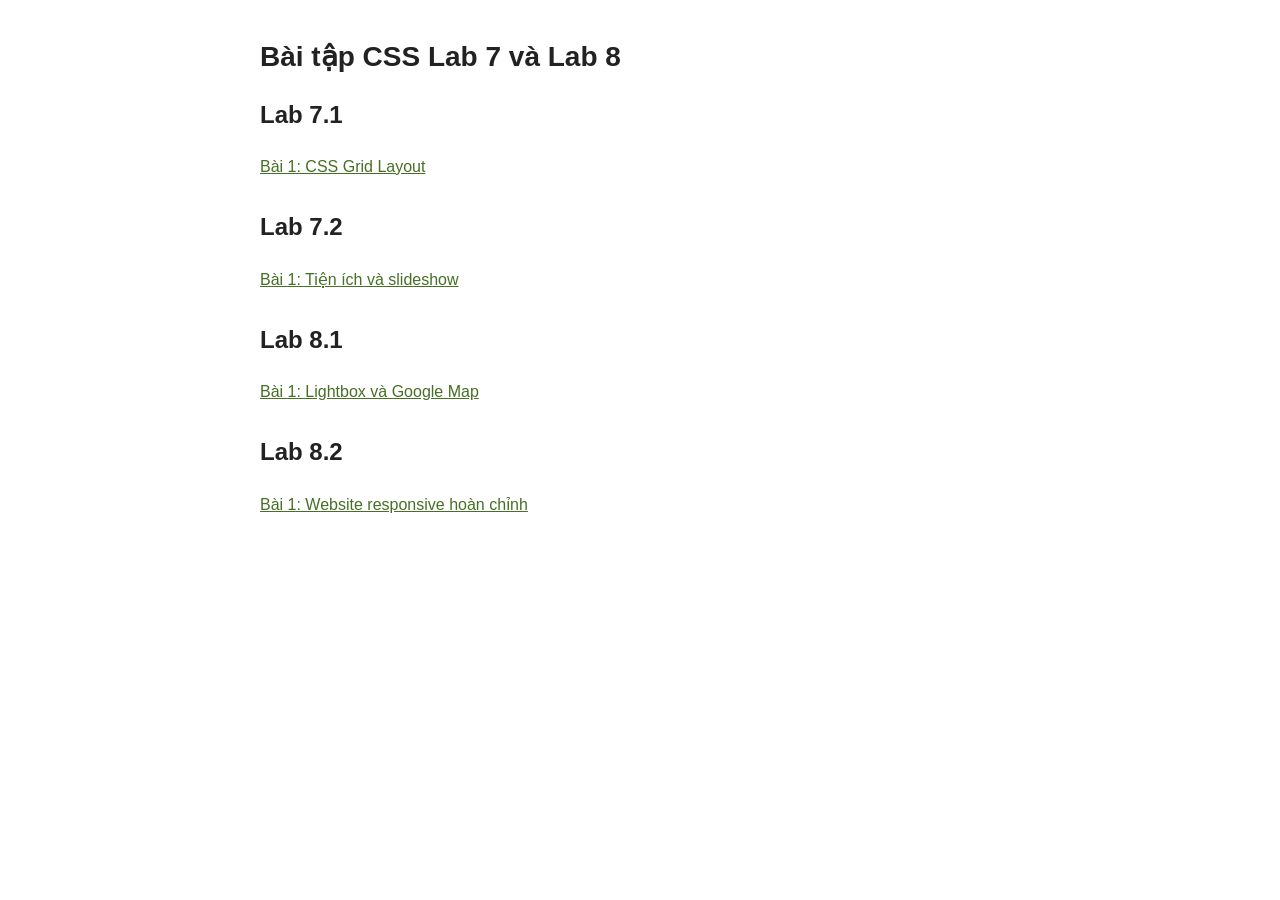
<file: LAB4/lab4/BaiTap_CSS_Lab7_Lab8/index.html>
<!DOCTYPE html>
<html lang="vi">
<head>
  <meta charset="UTF-8">
  <meta name="viewport" content="width=device-width, initial-scale=1.0">
  <title>Bài tập CSS Lab 7 và Lab 8</title>
  <style>
    * { box-sizing: border-box; }
    body { max-width: 800px; margin: 40px auto; padding: 0 20px; font-family: Arial, sans-serif; color: #222; }
    h1 { font-size: 28px; }
    h2 { margin-top: 28px; }
    a { display: block; padding: 9px 0; color: #476f25; }
  </style>
</head>
<body>
  <h1>Bài tập CSS Lab 7 và Lab 8</h1>
  <h2>Lab 7.1</h2>
  <a href="Lab7.1/Bai1/index.html">Bài 1: CSS Grid Layout</a>
  <h2>Lab 7.2</h2>
  <a href="Lab7.2/Bai1/index.html">Bài 1: Tiện ích và slideshow</a>
  <h2>Lab 8.1</h2>
  <a href="Lab8.1/Bai1/index.html">Bài 1: Lightbox và Google Map</a>
  <h2>Lab 8.2</h2>
  <a href="Lab8.2/Bai1/index.html">Bài 1: Website responsive hoàn chỉnh</a>
</body>
</html>
</file>
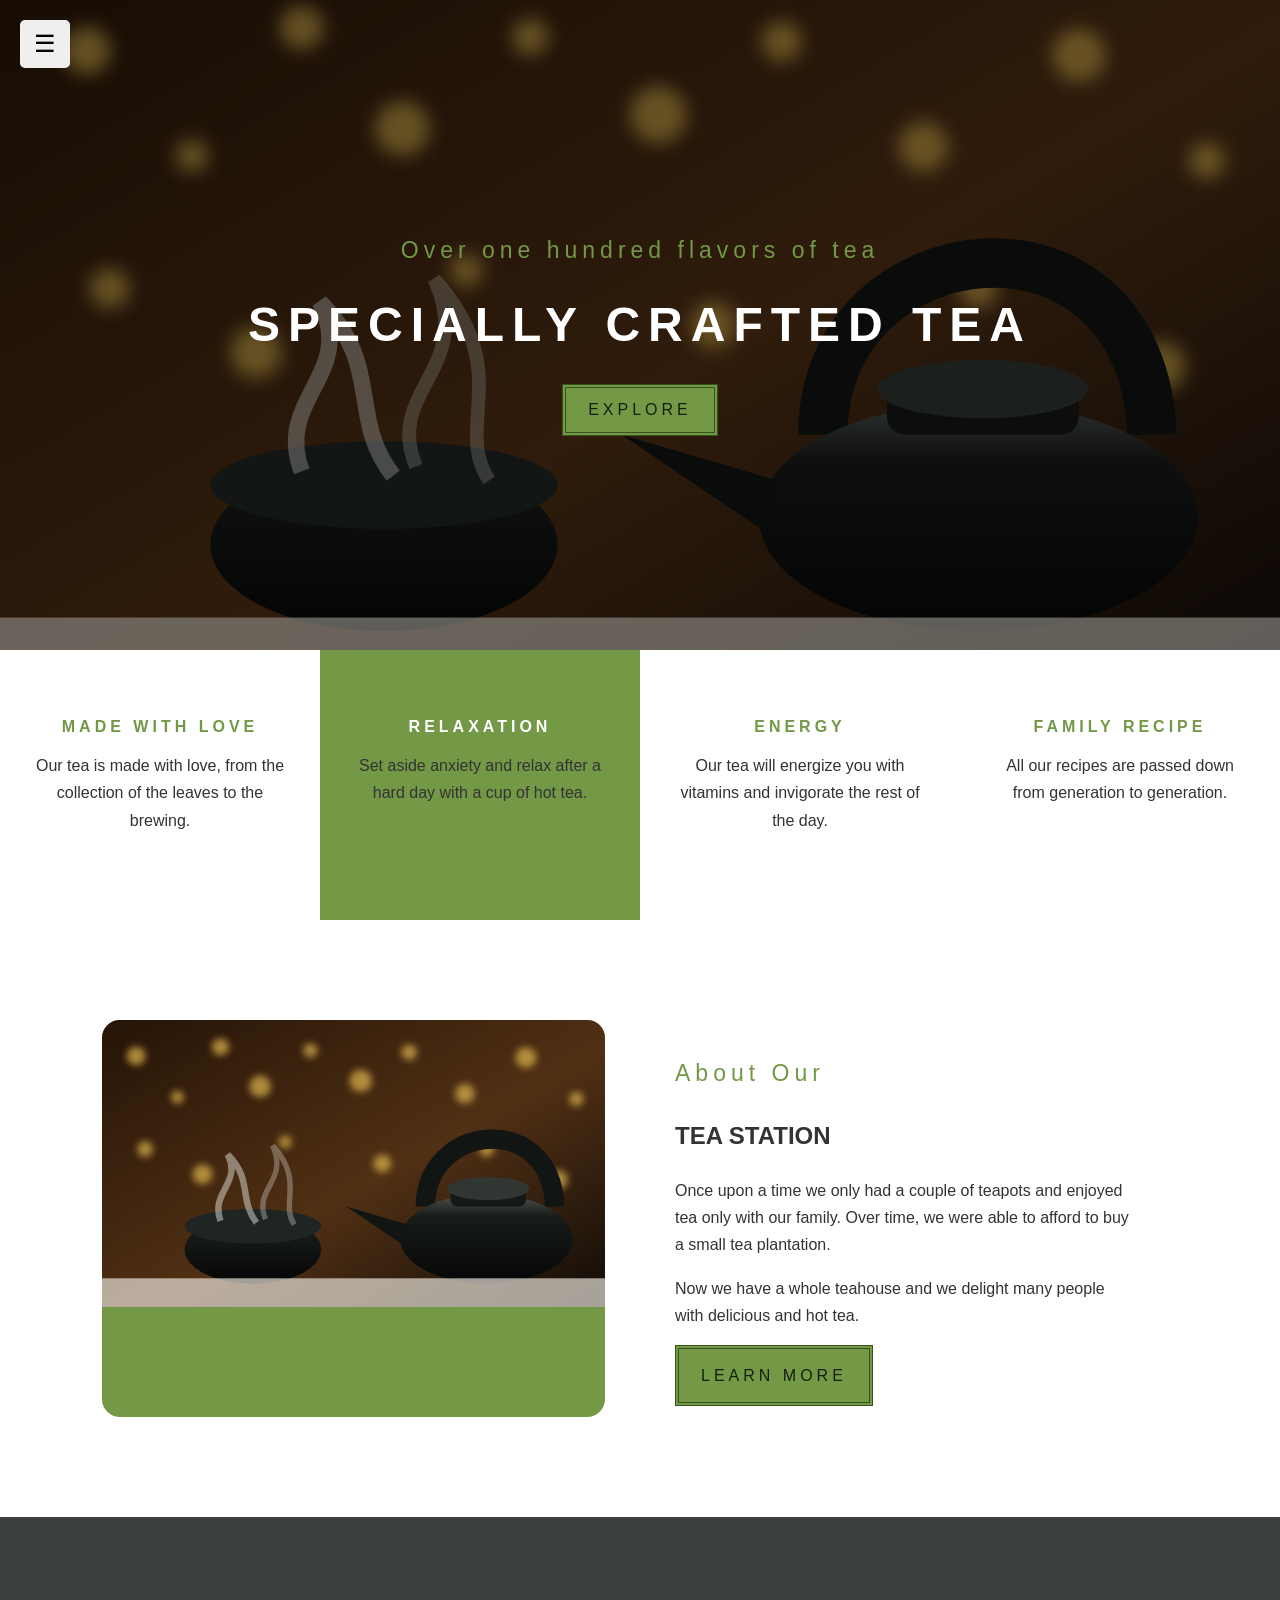
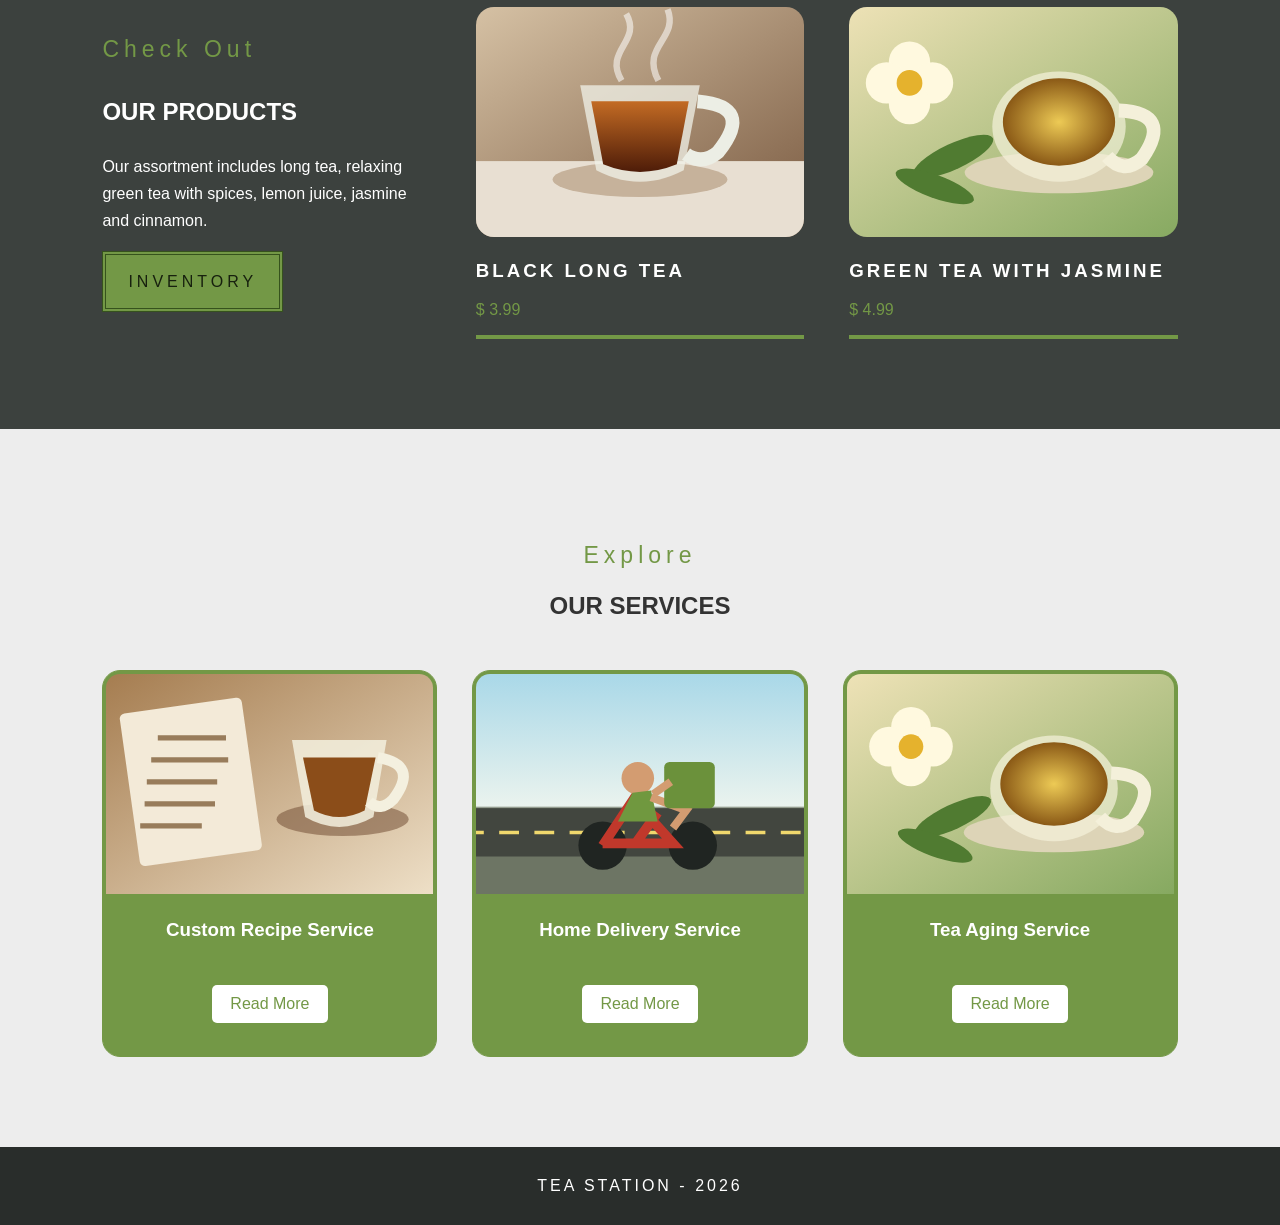
<file: LAB4/lab4/BaiTap_CSS_Lab7_Lab8/Lab7.1/Bai1/index.html>
<!DOCTYPE html>
<html lang="vi">
<head>
  <meta charset="UTF-8">
  <meta name="viewport" content="width=device-width, initial-scale=1.0">
  <title>Lab 7.1 - CSS Grid Layout</title>
  <link rel="stylesheet" href="style.css">
</head>
<body>
  <main class="layout">
    <header class="header" id="home">
      <button class="menu-button">☰</button>
      <div class="header-content">
        <p>Over one hundred flavors of tea</p>
        <h1>SPECIALLY CRAFTED TEA</h1>
        <a href="#products">EXPLORE</a>
      </div>
    </header>
    <section class="features" id="features">
      <article class="feature">
        <h2>MADE WITH LOVE</h2>
        <p>Our tea is made with love, from the collection of the leaves to the brewing.</p>
      </article>
      <article class="feature active">
        <h2>RELAXATION</h2>
        <p>Set aside anxiety and relax after a hard day with a cup of hot tea.</p>
      </article>
      <article class="feature">
        <h2>ENERGY</h2>
        <p>Our tea will energize you with vitamins and invigorate the rest of the day.</p>
      </article>
      <article class="feature">
        <h2>FAMILY RECIPE</h2>
        <p>All our recipes are passed down from generation to generation.</p>
      </article>
    </section>
    <section class="about" id="about">
      <div class="about-image">
        <img src="../../assets/hero-tea.svg" alt="Tea Station">
      </div>
      <div class="about-content">
        <p class="small-title">About Our</p>
        <h2>TEA STATION</h2>
        <p>Once upon a time we only had a couple of teapots and enjoyed tea only with our family. Over time, we were able to afford to buy a small tea plantation.</p>
        <p>Now we have a whole teahouse and we delight many people with delicious and hot tea.</p>
        <a href="#services">LEARN MORE</a>
      </div>
    </section>
    <section class="products" id="products">
      <div class="product-intro">
        <p class="small-title">Check Out</p>
        <h2>OUR PRODUCTS</h2>
        <p>Our assortment includes long tea, relaxing green tea with spices, lemon juice, jasmine and cinnamon.</p>
        <a href="#">INVENTORY</a>
      </div>
      <article class="product-card">
        <img src="../../assets/black-tea.svg" alt="Black long tea">
        <h3>BLACK LONG TEA</h3>
        <p>$ 3.99</p>
      </article>
      <article class="product-card">
        <img src="../../assets/jasmine-tea.svg" alt="Green tea with jasmine">
        <h3>GREEN TEA WITH JASMINE</h3>
        <p>$ 4.99</p>
      </article>
    </section>
    <section class="services" id="services">
      <div class="section-title">
        <p class="small-title">Explore</p>
        <h2>OUR SERVICES</h2>
      </div>
      <div class="service-list">
        <article class="service-card">
          <img src="../../assets/recipe.svg" alt="Custom recipe service">
          <h3>Custom Recipe Service</h3>
          <a href="#">Read More</a>
        </article>
        <article class="service-card">
          <img src="../../assets/delivery.svg" alt="Home delivery service">
          <h3>Home Delivery Service</h3>
          <a href="#">Read More</a>
        </article>
        <article class="service-card">
          <img src="../../assets/jasmine-tea.svg" alt="Tea aging service">
          <h3>Tea Aging Service</h3>
          <a href="#">Read More</a>
        </article>
      </div>
    </section>
    <footer class="footer">TEA STATION - 2026</footer>
  </main>
</body>
</html>
</file>
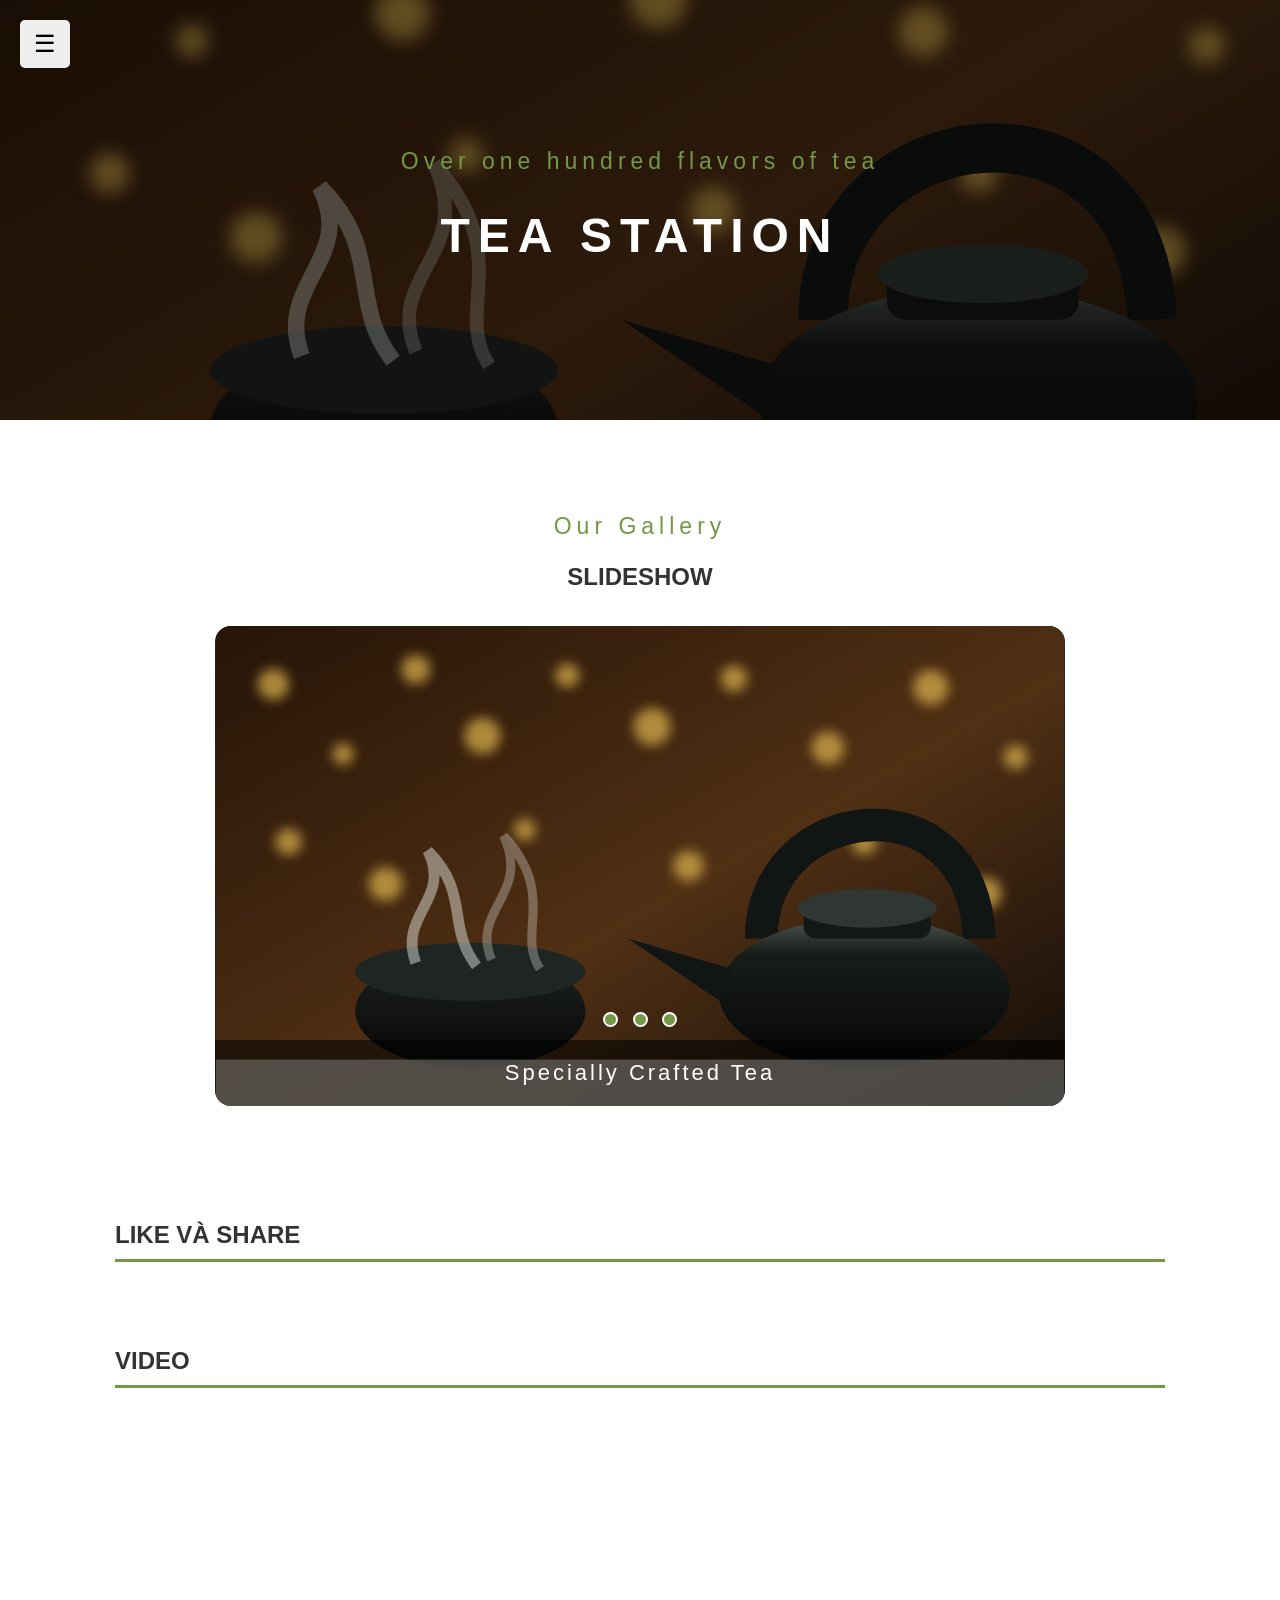
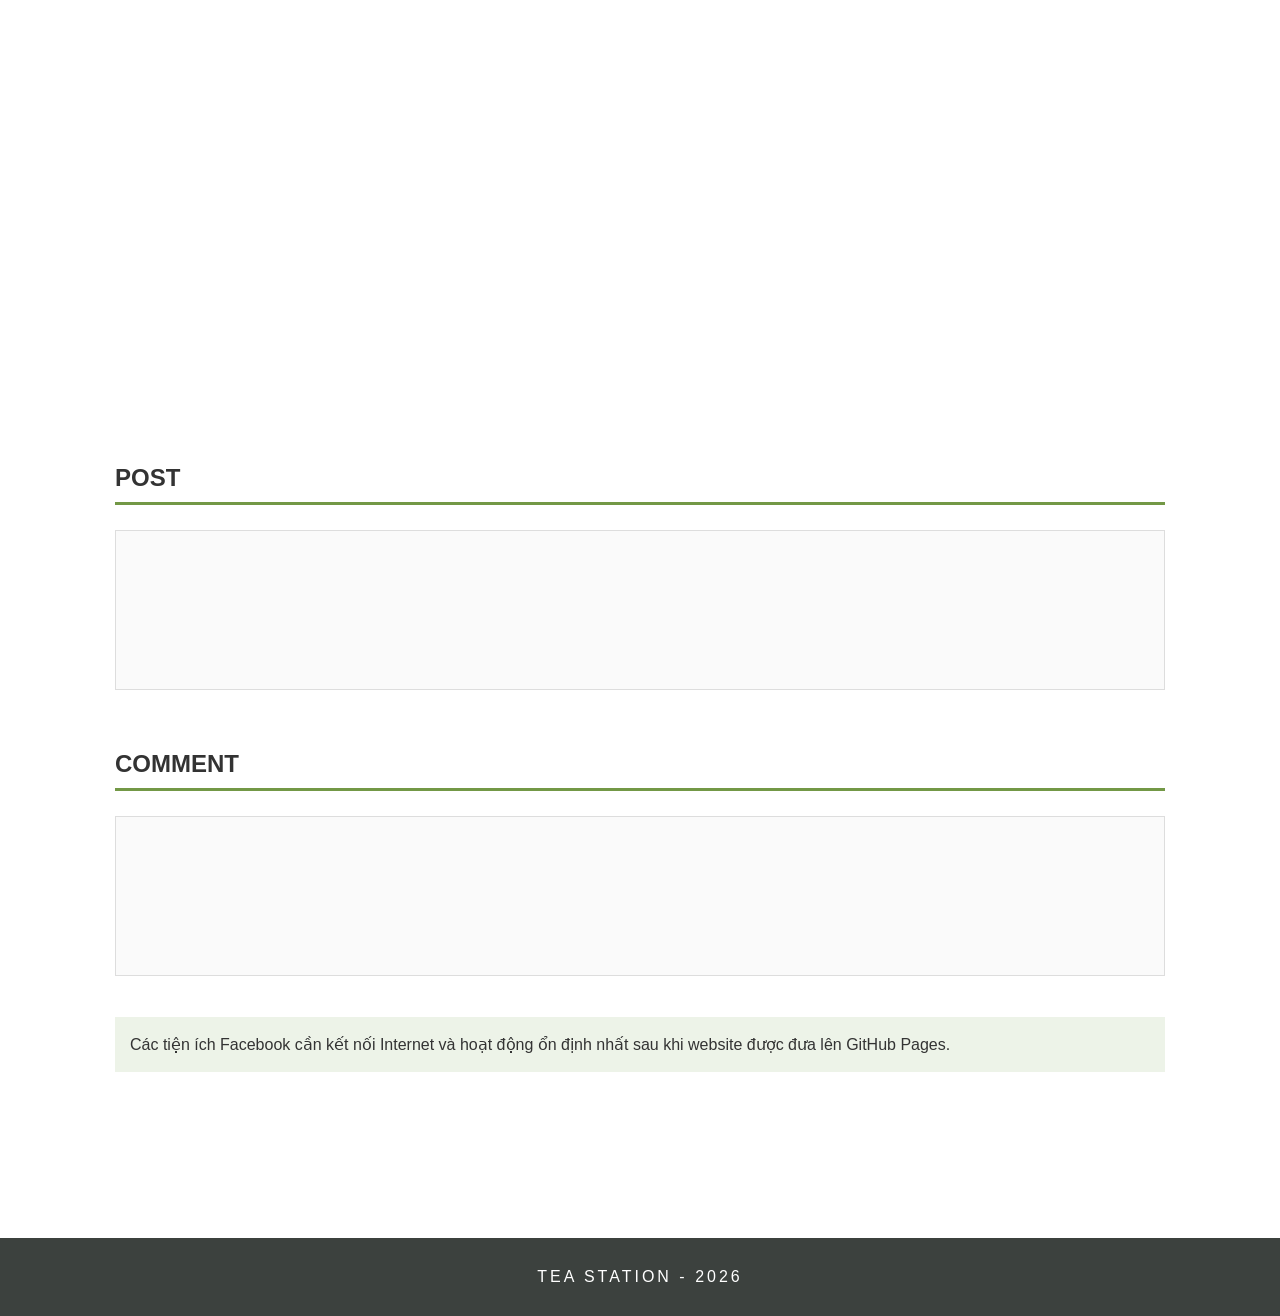
<file: LAB4/lab4/BaiTap_CSS_Lab7_Lab8/Lab7.2/Bai1/index.html>
<!DOCTYPE html>
<html lang="vi">
<head>
  <meta charset="UTF-8">
  <meta name="viewport" content="width=device-width, initial-scale=1.0">
  <title>Lab 7.2 - Tiện ích và Slideshow</title>
  <link rel="stylesheet" href="style.css">
</head>
<body>
  <div id="fb-root"></div>
  <script async defer crossorigin="anonymous" src="https://connect.facebook.net/vi_VN/sdk.js#xfbml=1&version=v22.0"></script>
  <header class="header">
    <button class="menu-button">☰</button>
    <div>
      <p>Over one hundred flavors of tea</p>
      <h1>TEA STATION</h1>
    </div>
  </header>
  <main>
    <section class="slideshow-section">
      <p class="small-title">Our Gallery</p>
      <h2>SLIDESHOW</h2>
      <div class="slideshow">
        <input type="radio" name="slide" id="slide-1" checked>
        <input type="radio" name="slide" id="slide-2">
        <input type="radio" name="slide" id="slide-3">
        <div class="slides">
          <figure class="slide slide-1">
            <img src="../../assets/hero-tea.svg" alt="Tea Station">
            <figcaption>Specially Crafted Tea</figcaption>
          </figure>
          <figure class="slide slide-2">
            <img src="../../assets/black-tea.svg" alt="Black tea">
            <figcaption>Black Long Tea</figcaption>
          </figure>
          <figure class="slide slide-3">
            <img src="../../assets/jasmine-tea.svg" alt="Jasmine tea">
            <figcaption>Green Tea With Jasmine</figcaption>
          </figure>
        </div>
        <div class="dots">
          <label for="slide-1"></label>
          <label for="slide-2"></label>
          <label for="slide-3"></label>
        </div>
      </div>
    </section>
    <section class="utilities">
      <h2>LIKE VÀ SHARE</h2>
      <div class="fb-like" data-href="https://example.com/tea-station" data-width="" data-layout="button_count" data-action="like" data-size="large" data-share="true"></div>
      <h2>VIDEO</h2>
      <div class="video">
        <iframe src="https://www.youtube.com/embed/r4c62gQw6Lw" title="Tea video" allow="accelerometer; autoplay; clipboard-write; encrypted-media; gyroscope; picture-in-picture; web-share" allowfullscreen></iframe>
      </div>
      <h2>POST</h2>
      <div class="widget-box">
        <div class="fb-post" data-href="https://www.facebook.com/20531316728/posts/10154009990506729/" data-width="500" data-show-text="true"></div>
      </div>
      <h2>COMMENT</h2>
      <div class="widget-box">
        <div class="fb-comments" data-href="https://example.com/tea-station" data-width="100%" data-numposts="5"></div>
      </div>
      <p class="notice">Các tiện ích Facebook cần kết nối Internet và hoạt động ổn định nhất sau khi website được đưa lên GitHub Pages.</p>
    </section>
  </main>
  <footer>TEA STATION - 2026</footer>
</body>
</html>
</file>
<file: LAB4/lab4/BaiTap_CSS_Lab7_Lab8/Lab7.1/Bai1/style.css>
:root {
  --green: #739846;
  --dark: #3c413e;
}

* {
  box-sizing: border-box;
}

body {
  margin: 0;
  font-family: Arial, sans-serif;
  color: #333;
}

.layout {
  display: grid;
  grid-template-columns: repeat(12, 1fr);
  grid-template-areas:
    "header header header header header header header header header header header header"
    "features features features features features features features features features features features features"
    "about about about about about about about about about about about about"
    "products products products products products products products products products products products products"
    "services services services services services services services services services services services services"
    "footer footer footer footer footer footer footer footer footer footer footer footer";
}

.header {
  grid-area: header;
  position: relative;
  min-height: 650px;
  display: grid;
  place-items: center;
  text-align: center;
  color: white;
  background: linear-gradient(rgba(0, 0, 0, .42), rgba(0, 0, 0, .42)), url("../../assets/hero-tea.svg") center/cover no-repeat;
}

.menu-button {
  position: absolute;
  top: 20px;
  left: 20px;
  border: 0;
  border-radius: 5px;
  padding: 10px 14px;
  font-size: 24px;
}

.header-content p,
.small-title {
  color: var(--green);
  font-size: 23px;
  letter-spacing: 5px;
}

.header-content h1 {
  font-size: 48px;
  letter-spacing: 8px;
}

.header-content a,
.about-content a,
.product-intro a {
  display: inline-block;
  padding: 13px 22px;
  border: 4px double #36521d;
  background: var(--green);
  color: #17200e;
  text-decoration: none;
  letter-spacing: 4px;
}

.features {
  grid-area: features;
  display: grid;
  grid-template-columns: repeat(4, 1fr);
}

.feature {
  min-height: 270px;
  padding: 55px 30px;
  text-align: center;
}

.feature h2 {
  color: var(--green);
  font-size: 16px;
  letter-spacing: 4px;
}

.feature p {
  line-height: 1.7;
}

.feature.active {
  background: var(--green);
}

.feature.active h2 {
  color: white;
}

.about {
  grid-area: about;
  display: grid;
  grid-template-columns: 1fr 1fr;
  align-items: center;
  gap: 70px;
  padding: 100px 8%;
}

.about-image {
  padding-bottom: 110px;
  border-radius: 18px;
  background: var(--green);
  overflow: hidden;
}

.about-image img {
  display: block;
  width: 100%;
}

.about-content {
  max-width: 460px;
  line-height: 1.7;
}

.products {
  grid-area: products;
  display: grid;
  grid-template-columns: repeat(3, 1fr);
  gap: 45px;
  padding: 90px 8%;
  background: var(--dark);
  color: white;
}

.product-intro {
  line-height: 1.7;
}

.product-card {
  border-bottom: 4px solid var(--green);
}

.product-card img {
  width: 100%;
  height: 230px;
  object-fit: cover;
  border-radius: 18px;
}

.product-card h3 {
  letter-spacing: 3px;
}

.product-card p {
  color: var(--green);
}

.services {
  grid-area: services;
  padding: 90px 8%;
  background: #ededed;
}

.section-title {
  text-align: center;
}

.service-list {
  display: grid;
  grid-template-columns: repeat(3, 1fr);
  gap: 35px;
  margin-top: 50px;
}

.service-card {
  padding-bottom: 30px;
  border: 4px double var(--green);
  border-radius: 18px;
  background: var(--green);
  text-align: center;
  color: white;
  overflow: hidden;
}

.service-card img {
  width: 100%;
  height: 220px;
  object-fit: cover;
}

.service-card h3 {
  min-height: 50px;
  padding: 0 20px;
  line-height: 1.5;
}

.service-card a {
  display: inline-block;
  padding: 10px 18px;
  border-radius: 5px;
  background: white;
  color: var(--green);
  text-decoration: none;
}

.footer {
  grid-area: footer;
  padding: 30px;
  background: #292d2b;
  text-align: center;
  color: white;
  letter-spacing: 3px;
}

@media (max-width: 850px) {
  .features {
    grid-template-columns: repeat(2, 1fr);
  }

  .about,
  .products,
  .service-list {
    grid-template-columns: 1fr;
  }
}

@media (max-width: 520px) {
  .features {
    grid-template-columns: 1fr;
  }

  .header-content h1 {
    font-size: 34px;
  }
}
</file>
<file: LAB4/lab4/BaiTap_CSS_Lab7_Lab8/Lab7.2/Bai1/style.css>
:root {
  --green: #739846;
  --dark: #3c413e;
}

* {
  box-sizing: border-box;
}

body {
  margin: 0;
  font-family: Arial, sans-serif;
  color: #333;
}

.header {
  position: relative;
  min-height: 420px;
  display: flex;
  align-items: center;
  justify-content: center;
  text-align: center;
  color: white;
  background: linear-gradient(rgba(0, 0, 0, .45), rgba(0, 0, 0, .45)), url("../../assets/hero-tea.svg") center/cover no-repeat;
}

.menu-button {
  position: absolute;
  top: 20px;
  left: 20px;
  border: 0;
  border-radius: 5px;
  padding: 10px 14px;
  font-size: 24px;
}

.header p,
.small-title {
  color: var(--green);
  font-size: 23px;
  letter-spacing: 5px;
}

.header h1 {
  font-size: 48px;
  letter-spacing: 8px;
}

main {
  max-width: 1100px;
  margin: auto;
  padding: 70px 25px;
}

.slideshow-section,
.utilities {
  margin-bottom: 80px;
}

.slideshow-section > h2,
.slideshow-section > p {
  text-align: center;
}

.slideshow {
  position: relative;
  max-width: 850px;
  margin: 35px auto;
  overflow: hidden;
  border-radius: 16px;
  background: #222;
}

.slideshow input {
  display: none;
}

.slides {
  display: flex;
  width: 300%;
  transition: transform .6s ease;
}

.slide {
  position: relative;
  width: 33.3333%;
  margin: 0;
}

.slide img {
  display: block;
  width: 100%;
  height: 480px;
  object-fit: cover;
}

.slide figcaption {
  position: absolute;
  right: 0;
  bottom: 0;
  left: 0;
  padding: 20px;
  background: rgba(0, 0, 0, .55);
  color: white;
  text-align: center;
  font-size: 22px;
  letter-spacing: 3px;
}

#slide-1:checked ~ .slides {
  transform: translateX(0);
}

#slide-2:checked ~ .slides {
  transform: translateX(-33.3333%);
}

#slide-3:checked ~ .slides {
  transform: translateX(-66.6666%);
}

.dots {
  position: absolute;
  right: 0;
  bottom: 70px;
  left: 0;
  text-align: center;
}

.dots label {
  display: inline-block;
  width: 15px;
  height: 15px;
  margin: 5px;
  border: 2px solid white;
  border-radius: 50%;
  background: var(--green);
  cursor: pointer;
}

.utilities {
  display: grid;
  gap: 25px;
}

.utilities h2 {
  margin: 35px 0 0;
  padding-bottom: 10px;
  border-bottom: 3px solid var(--green);
}

.video {
  position: relative;
  width: 100%;
  padding-top: 56.25%;
}

.video iframe {
  position: absolute;
  inset: 0;
  width: 100%;
  height: 100%;
  border: 0;
}

.widget-box {
  min-height: 160px;
  padding: 20px;
  border: 1px solid #ddd;
  background: #fafafa;
}

.notice {
  padding: 15px;
  background: #edf3e8;
  line-height: 1.6;
}

footer {
  padding: 30px;
  background: var(--dark);
  text-align: center;
  color: white;
  letter-spacing: 3px;
}

@media (max-width: 650px) {
  .header h1 {
    font-size: 34px;
  }

  .slide img {
    height: 300px;
  }
}
</file>
